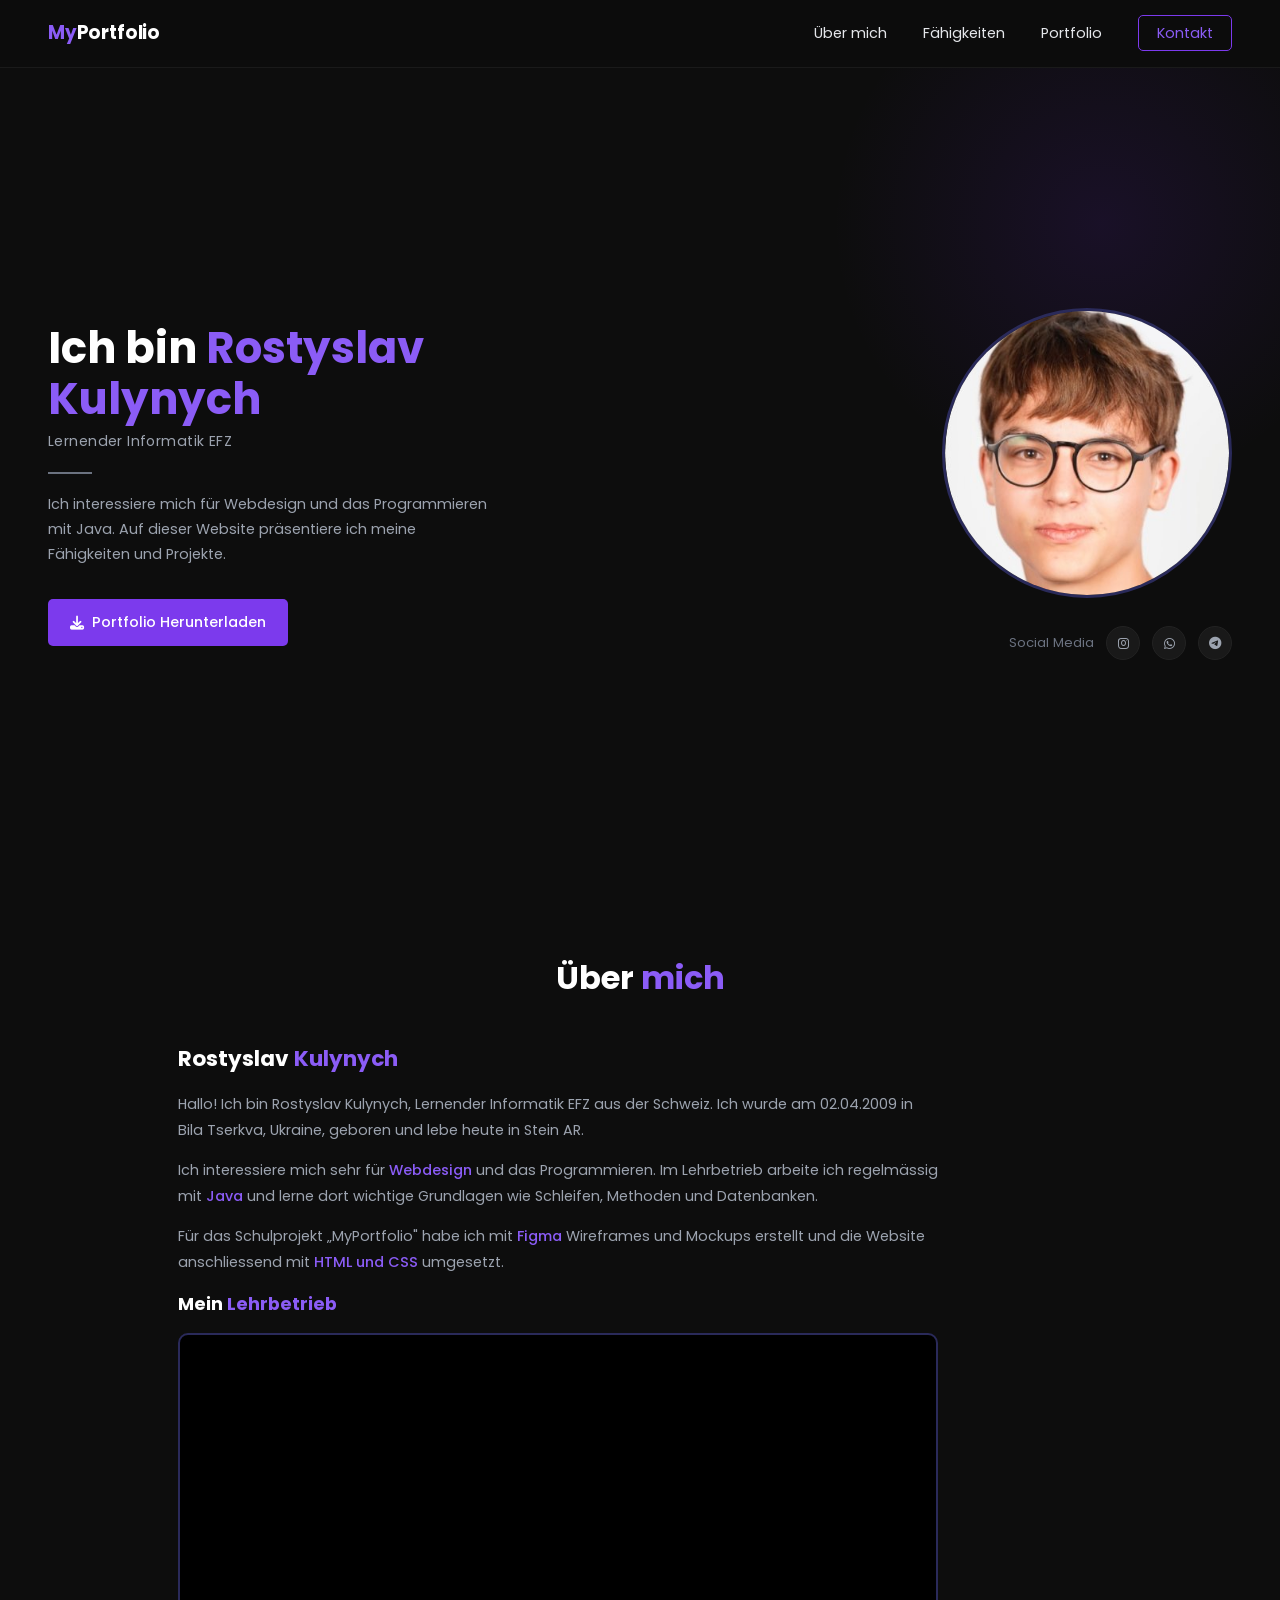
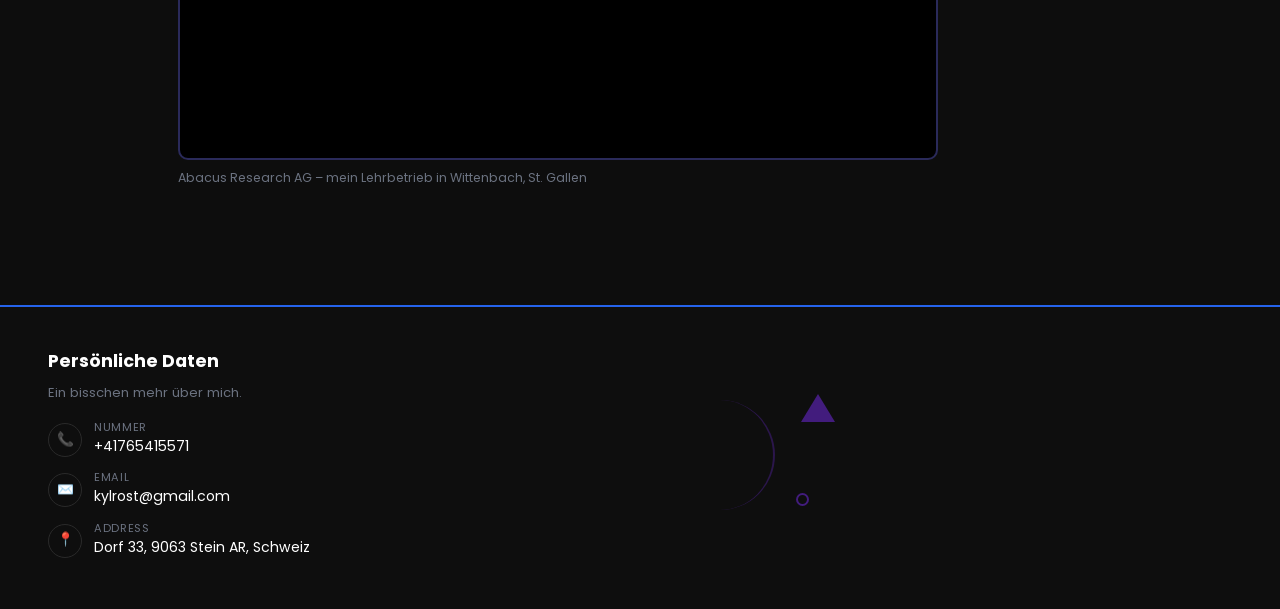
<file: index.html>
<!DOCTYPE html>
<html lang="de">
<head>
  <meta charset="UTF-8">
  <meta name="viewport" content="width=device-width, initial-scale=1.0">
  <meta name="description" content="Portfolio von Rostyslav Kulynych – Lernender Informatik EFZ">
  <title>MyPortfolio – Rostyslav Kulynych</title>
  <link rel="preconnect" href="https://fonts.googleapis.com">
  <link rel="preconnect" href="https://fonts.gstatic.com" crossorigin>
  <link href="https://fonts.googleapis.com/css2?family=Poppins:wght@300;400;500;600;700&display=swap" rel="stylesheet">
  <link rel="stylesheet" href="https://cdnjs.cloudflare.com/ajax/libs/font-awesome/6.5.0/css/all.min.css">
  <link rel="stylesheet" href="style.css">
</head>
<body>

  <div class="page-wrap">
    <main>

      <section class="hero">
        <div class="hero-left">
          <h1>Ich bin <span class="accent">Rostyslav Kulynych</span></h1>
          <p class="hero-role">Lernender Informatik EFZ</p>
          <div class="hero-divider"></div>
          <p class="hero-desc">
            Ich interessiere mich für Webdesign und das Programmieren mit Java.
            Auf dieser Website präsentiere ich meine Fähigkeiten und Projekte.
          </p>
          <a href="Lebenslauf_Rostik_Kulynych.docx" download class="btn-purple">
            <i class="fas fa-download"></i>
            Portfolio Herunterladen
          </a>
        </div>

        <div class="hero-right">
          <div class="profile-ring">
            <img src="photo.png" alt="Rostyslav Kulynych" loading="eager">
          </div>
          <div class="hero-social">
            <span>Social Media</span>
            <a href="https://www.instagram.com/1sleepwalker0_0/" target="_blank" rel="noopener" class="soc-icon" title="Instagram">
              <i class="fab fa-instagram"></i>
            </a>
            <a href="https://wa.me/41765415571" target="_blank" rel="noopener" class="soc-icon" title="WhatsApp">
              <i class="fab fa-whatsapp"></i>
            </a>
            <a href="https://t.me/vvv555777" target="_blank" rel="noopener" class="soc-icon" title="Telegram">
              <i class="fab fa-telegram"></i>
            </a>
          </div>
        </div>
      </section>

      <h2 class="section-heading" id="ueber-mich">Über <span class="accent">mich</span></h2>

      <section class="ueber-wrap">
        <div class="ueber-text ueber-text--full">
          <h3>Rostyslav <span class="accent">Kulynych</span></h3>
          <p>
            Hallo! Ich bin Rostyslav Kulynych, Lernender Informatik EFZ aus der Schweiz.
            Ich wurde am 02.04.2009 in Bila Tserkva, Ukraine, geboren und lebe heute
            in Stein AR.
          </p>
          <p>
            Ich interessiere mich sehr für <strong>Webdesign</strong> und das Programmieren.
            Im Lehrbetrieb arbeite ich regelmässig mit <strong>Java</strong> und lerne
            dort wichtige Grundlagen wie Schleifen, Methoden und Datenbanken.
          </p>
          <p>
            Für das Schulprojekt „MyPortfolio" habe ich mit <strong>Figma</strong>
            Wireframes und Mockups erstellt und die Website anschliessend mit
            <strong>HTML und CSS</strong> umgesetzt.
          </p>
        </div>

        <div class="video-section">
          <h4>Mein <span class="accent">Lehrbetrieb</span></h4>
          <div class="video-wrap">
            <iframe
              src="https://www.youtube.com/embed/ym3JidL4ASI"
              title="Portrait Abacus Research AG"
              allow="accelerometer; autoplay; clipboard-write; encrypted-media; gyroscope; picture-in-picture"
              allowfullscreen
              loading="lazy"
            ></iframe>
          </div>
          <p class="video-caption">Abacus Research AG – mein Lehrbetrieb in Wittenbach, St. Gallen</p>
        </div>
      </section>

    </main>
  </div>

  <script src="shared.js"></script>
</body>
</html>
</file>
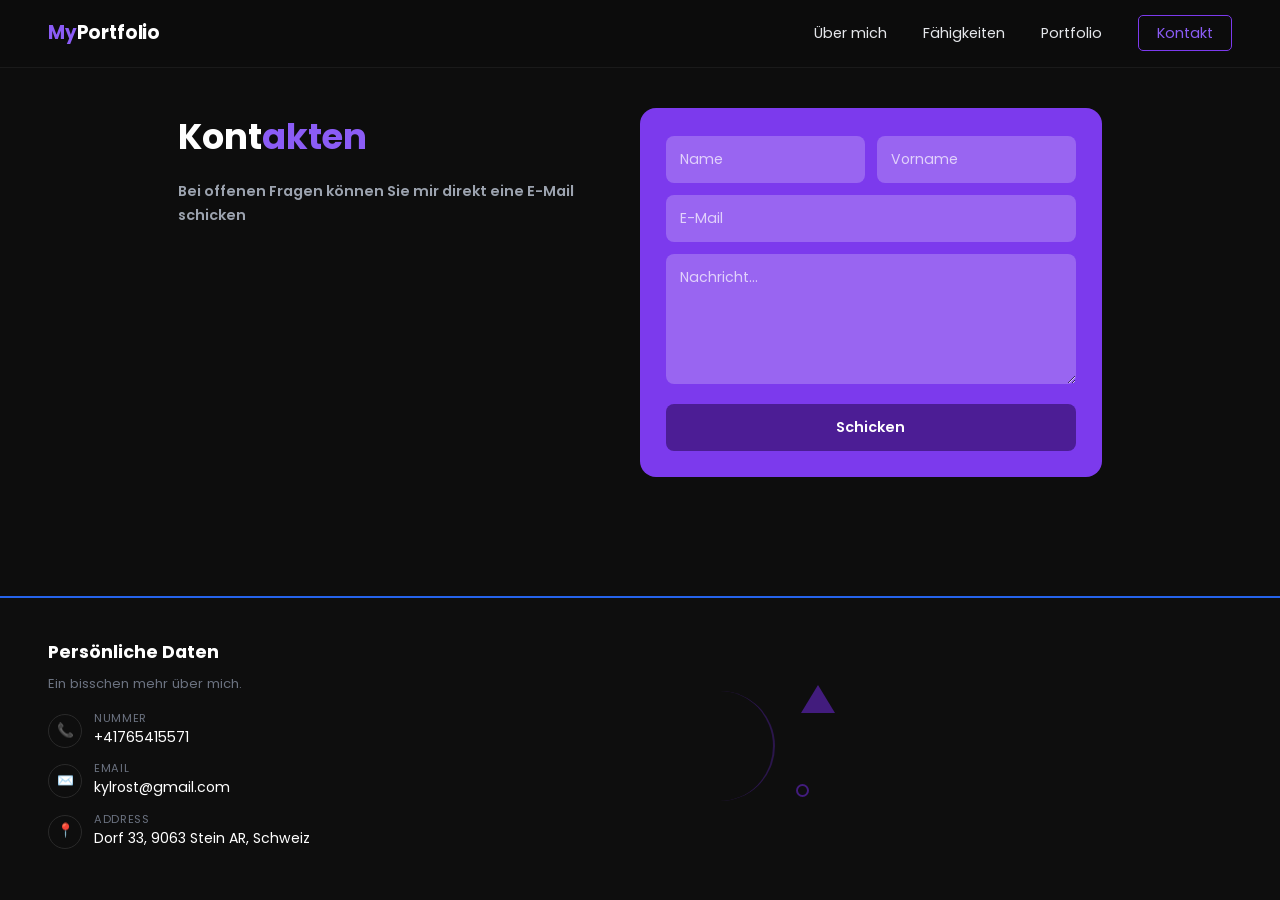
<file: kontakt.html>
<!DOCTYPE html>
<html lang="de">
<head>
  <meta charset="UTF-8">
  <meta name="viewport" content="width=device-width, initial-scale=1.0">
  <meta name="description" content="Kontakt – Rostyslav Kulynych">
  <title>Kontakt – MyPortfolio</title>
  <link rel="preconnect" href="https://fonts.googleapis.com">
  <link rel="preconnect" href="https://fonts.gstatic.com" crossorigin>
  <link href="https://fonts.googleapis.com/css2?family=Poppins:wght@300;400;500;600;700&display=swap" rel="stylesheet">
  <link rel="stylesheet" href="https://cdnjs.cloudflare.com/ajax/libs/font-awesome/6.5.0/css/all.min.css">
  <link rel="stylesheet" href="style.css">
</head>
<body>

  <div class="page-wrap">
    <main>
      <section class="kontakt-wrap">
        <div class="kontakt-left">
          <h2>Kont<span class="accent">akten</span></h2>
          <p>Bei offenen Fragen können Sie mir direkt eine E-Mail schicken</p>
        </div>

        <div class="k-form">
          <div class="k-row">
            <div>
              <label for="k-name" class="hidden-label">Nachname</label>
              <input type="text" id="k-name" class="k-input" placeholder="Name" autocomplete="family-name">
            </div>
            <div>
              <label for="k-vorname" class="hidden-label">Vorname</label>
              <input type="text" id="k-vorname" class="k-input" placeholder="Vorname" autocomplete="given-name">
            </div>
          </div>
          <div class="k-field">
            <label for="k-email" class="hidden-label">E-Mail</label>
            <input type="email" id="k-email" class="k-input" placeholder="E-Mail" autocomplete="email">
          </div>
          <div class="k-field">
            <label for="k-msg" class="hidden-label">Nachricht</label>
            <textarea id="k-msg" class="k-textarea" placeholder="Nachricht..."></textarea>
          </div>
          <button class="k-submit" onclick="sendKontakt()">Schicken</button>
        </div>
      </section>
    </main>
  </div>

  <script src="shared.js"></script>
  <script>
    function sendKontakt() {
      const name    = document.getElementById('k-name').value.trim();
      const vorname = document.getElementById('k-vorname').value.trim();
      const email   = document.getElementById('k-email').value.trim();
      const msg     = document.getElementById('k-msg').value.trim();

      if (!name || !vorname || !email || !msg) {
        alert('Bitte alle Felder ausfüllen.');
        return;
      }
      if (!/^[^\s@]+@[^\s@]+\.[^\s@]+$/.test(email)) {
        alert('Bitte eine gültige E-Mail-Adresse eingeben.');
        return;
      }

      const subject = encodeURIComponent('Nachricht von ' + vorname + ' ' + name);
      const body    = encodeURIComponent(msg + '\n\nVon: ' + vorname + ' ' + name + '\nE-Mail: ' + email);
      window.location.href = 'mailto:kylrost@gmail.com?subject=' + subject + '&body=' + body;
    }
  </script>
</body>
</html>
</file>
<file: style.css>
*, *::before, *::after {
  box-sizing: border-box;
  margin: 0;
  padding: 0;
}

:root {
  --black:      #0d0d0d;
  --black2:     #111111;
  --card:       #191919;
  --purple:     #6d28d9;
  --purple-btn: #7c3aed;
  --purple-lt:  #8b5cf6;
  --purple-form:#7c3aed;
  --purple-form-light: #a78bfa;
  --blue-border:#2563eb;
  --text:       #ffffff;
  --text-dim:   #9ca3af;
  --text-muted: #6b7280;
  --border:     #222222;
  --nav-h:      68px;
}

html { scroll-behavior: smooth; }

body {
  background: var(--black);
  color: var(--text);
  font-family: 'Poppins', 'Segoe UI', sans-serif;
  font-size: 0.94rem;
  line-height: 1.65;
  min-height: 100vh;
  overflow-x: hidden;
}

a { text-decoration: none; color: inherit; }
ul { list-style: none; }
img { max-width: 100%; display: block; }
button { cursor: pointer; font-family: inherit; }

.navbar {
  position: fixed;
  top: 0; left: 0;
  width: 100%;
  height: var(--nav-h);
  background: rgba(13,13,13,0.97);
  backdrop-filter: blur(10px);
  display: flex;
  align-items: center;
  justify-content: space-between;
  padding: 0 48px;
  z-index: 9999;
  border-bottom: 1px solid #1a1a1a;
}

.nav-logo {
  font-size: 1.15rem;
  font-weight: 700;
  letter-spacing: -.01em;
}
.nav-logo .accent { color: var(--purple-lt); }

.nav-links {
  display: flex;
  align-items: center;
  gap: 36px;
}
.nav-links a {
  font-size: .9rem;
  font-weight: 400;
  color: #e5e7eb;
  transition: color .18s;
}
.nav-links a:hover,
.nav-links a.active { color: var(--purple-lt); }

.nav-links a.nav-kontakt {
  border: 1px solid var(--purple-btn);
  color: var(--purple-lt);
  padding: 7px 18px;
  border-radius: 5px;
  transition: background .18s, color .18s;
}
.nav-links a.nav-kontakt:hover {
  background: var(--purple-btn);
  color: #fff;
}

.hamburger {
  display: none;
  flex-direction: column;
  gap: 5px;
  background: none;
  border: none;
  padding: 4px;
}
.hamburger span {
  display: block;
  width: 24px; height: 2px;
  background: #fff;
  transition: all .3s;
}
.hamburger.open span:nth-child(1) { transform: translateY(7px) rotate(45deg); }
.hamburger.open span:nth-child(2) { opacity: 0; }
.hamburger.open span:nth-child(3) { transform: translateY(-7px) rotate(-45deg); }

.page-wrap {
  padding-top: var(--nav-h);
  min-height: 100vh;
  display: flex;
  flex-direction: column;
}
main { flex: 1; }

footer {
  background: #0e0e0e;
  border-top: 2px solid var(--blue-border);
  padding: 40px 48px 36px;
  margin-top: auto;
}
.footer-grid {
  display: grid;
  grid-template-columns: 1fr 1fr 1fr;
  gap: 32px;
  max-width: 860px;
}
.footer-title {
  font-size: 1.1rem;
  font-weight: 700;
  margin-bottom: 6px;
}
.footer-subtitle {
  font-size: .82rem;
  color: var(--text-muted);
  margin-bottom: 18px;
}
.footer-row {
  display: flex;
  align-items: flex-start;
  gap: 12px;
  margin-bottom: 14px;
}
.footer-icon {
  width: 34px; height: 34px;
  border-radius: 50%;
  border: 1px solid #2a2a2a;
  display: flex; align-items: center; justify-content: center;
  font-size: .85rem;
  flex-shrink: 0;
  margin-top: 1px;
}
.footer-info-label {
  font-size: .7rem;
  color: var(--text-muted);
  text-transform: uppercase;
  letter-spacing: .06em;
  line-height: 1;
  margin-bottom: 2px;
}
.footer-info-val {
  font-size: .88rem;
  color: var(--text);
}
.footer-deco {
  position: relative;
  display: flex;
  align-items: center;
  justify-content: center;
  grid-column: 3;
}
.deco-wrap {
  position: relative;
  width: 160px; height: 160px;
}
.deco-tri {
  position: absolute;
  top: 14px; right: 20px;
  width: 0; height: 0;
  border-left: 17px solid transparent;
  border-right: 17px solid transparent;
  border-bottom: 28px solid rgba(109,40,217,.55);
}
.deco-tri-outline {
  position: absolute;
  top: 52px; right: 54px;
  width: 0; height: 0;
  border-left: 15px solid transparent;
  border-right: 15px solid transparent;
  border-bottom: 25px solid transparent;
  border-top: none;
  outline: 2px solid rgba(109,40,217,.4);
}
.deco-dot {
  position: absolute;
  bottom: 34px; right: 46px;
  width: 13px; height: 13px;
  border-radius: 50%;
  border: 2px solid rgba(109,40,217,.55);
}
.deco-curve {
  position: absolute;
  left: 10px; top: 20px;
  width: 70px; height: 110px;
  border-right: 2px solid rgba(109,40,217,.3);
  border-radius: 0 55px 55px 0;
}

.hero {
  min-height: calc(100vh - var(--nav-h));
  display: flex;
  align-items: center;
  justify-content: space-between;
  padding: 0 48px;
  position: relative;
  overflow: hidden;
  gap: 40px;
}
.hero::before {
  content: '';
  position: absolute;
  top: -15%; right: -8%;
  width: 560px; height: 560px;
  background: radial-gradient(circle, rgba(109,40,217,.13) 0%, transparent 68%);
  pointer-events: none;
}

.hero-left { max-width: 520px; z-index: 1; }
.hero-left h1 {
  font-size: clamp(1.8rem, 3.4vw, 2.8rem);
  font-weight: 700;
  line-height: 1.18;
  margin-bottom: 6px;
}
.hero-left h1 .accent { color: var(--purple-lt); }
.hero-role {
  font-size: .88rem;
  color: var(--text-dim);
  letter-spacing: .03em;
  margin-bottom: 18px;
}
.hero-divider {
  width: 44px; height: 2px;
  background: var(--text-muted);
  margin-bottom: 18px;
}
.hero-desc {
  font-size: .9rem;
  color: var(--text-dim);
  line-height: 1.75;
  margin-bottom: 32px;
  max-width: 450px;
}

.btn-purple {
  display: inline-flex;
  align-items: center;
  gap: 8px;
  background: var(--purple-btn);
  color: #fff;
  border: none;
  border-radius: 5px;
  padding: 12px 22px;
  font-size: .88rem;
  font-weight: 500;
  transition: background .18s, transform .15s;
  text-decoration: none;
}
.btn-purple:hover { background: var(--purple-lt); transform: translateY(-1px); }

.hero-right {
  flex-shrink: 0;
  display: flex;
  flex-direction: column;
  align-items: flex-end;
  gap: 20px;
  z-index: 1;
}
.profile-ring {
  width: 290px; height: 290px;
  border-radius: 50%;
  overflow: hidden;
  border: 3px solid #2a2a5a;
  background: #1a1a2e;
  display: flex; align-items: center; justify-content: center;
}
.profile-ring img {
  width: 100%; height: 100%; object-fit: cover;
}

.hero-social {
  display: flex;
  align-items: center;
  gap: 12px;
  margin-top: 8px;
}
.hero-social span {
  font-size: .82rem;
  color: var(--text-muted);
}
.soc-icon {
  width: 34px; height: 34px;
  border-radius: 50%;
  background: var(--card);
  border: 1px solid var(--border);
  display: flex; align-items: center; justify-content: center;
  font-size: .8rem;
  color: var(--text-dim);
  transition: border-color .18s, color .18s;
}
.soc-icon:hover { border-color: var(--purple-lt); color: var(--purple-lt); }

.section-heading {
  text-align: center;
  font-size: clamp(1.4rem, 2.5vw, 2rem);
  font-weight: 700;
  padding: 52px 0 36px;
}
.section-heading .accent { color: var(--purple-lt); }

.ueber-wrap {
  max-width: 1020px;
  margin: 0 auto;
  padding: 0 48px 64px;
}
.ueber-grid {
  display: grid;
  grid-template-columns: 280px 1fr;
  gap: 52px;
  align-items: start;
  margin-bottom: 52px;
}
.ueber-img {
  width: 100%;
  aspect-ratio: 1;
  border-radius: 12px;
  overflow: hidden;
  border: 2px solid #2a2a5a;
  background: #1a1a2e;
}
.ueber-img img { width: 100%; height: 100%; object-fit: cover; }

.ueber-text h3 {
  font-size: 1.35rem;
  font-weight: 700;
  margin-bottom: 16px;
}
.ueber-text h3 .accent { color: var(--purple-lt); }
.ueber-text p {
  font-size: .9rem;
  color: var(--text-dim);
  line-height: 1.8;
  margin-bottom: 14px;
}
.ueber-text p strong { color: var(--purple-lt); font-weight: 500; }

.video-section { margin-bottom: 52px; }
.video-section h4 {
  font-size: 1.1rem;
  font-weight: 700;
  margin-bottom: 14px;
}
.video-section h4 .accent { color: var(--purple-lt); }
.video-wrap {
  width: 100%;
  max-width: 760px;
  aspect-ratio: 16/9;
  border-radius: 10px;
  overflow: hidden;
  border: 2px solid #2a2a5a;
  background: #000;
}
.video-wrap iframe { width: 100%; height: 100%; border: none; }
.video-caption {
  font-size: .78rem;
  color: var(--text-muted);
  margin-top: 8px;
}

.skills-wrap {
  max-width: 1020px;
  margin: 0 auto;
  padding: 0 48px 64px;
}
.skills-icons {
  display: flex;
  gap: 18px;
  flex-wrap: wrap;
  margin-bottom: 36px;
}
.skill-tile {
  width: 108px; height: 108px;
  background: var(--card);
  border: 1px solid var(--border);
  border-radius: 14px;
  display: flex; align-items: center; justify-content: center;
  transition: border-color .18s, transform .18s;
}
.skill-tile:hover { border-color: var(--purple-lt); transform: translateY(-3px); }
.skill-tile img { width: 66px; height: 66px; object-fit: contain; }

.skills-desc { display: flex; flex-direction: column; gap: 18px; }
.skills-desc p { font-size: .9rem; color: var(--text-dim); line-height: 1.8; }
.skills-desc p strong { color: var(--purple-lt); font-weight: 500; }

.portfolio-wrap {
  max-width: 1020px;
  margin: 0 auto;
  padding: 0 48px 64px;
}
.portfolio-list { display: flex; flex-direction: column; gap: 20px; }

.p-card {
  display: flex;
  align-items: center;
  gap: 28px;
  background: var(--card);
  border: 1px solid var(--border);
  border-radius: 12px;
  padding: 20px 24px;
  transition: border-color .18s, transform .18s;
}
.p-card:hover { border-color: #2a2a5a; transform: translateY(-2px); }

.p-thumb {
  flex-shrink: 0;
  width: 220px; height: 136px;
  border-radius: 8px;
  overflow: hidden;
  background: #111;
  border: 1px solid var(--border);
  display: flex; align-items: center; justify-content: center;
}
.p-thumb img { width: 100%; height: 100%; object-fit: contain; padding: 12px; }
.p-thumb-code {
  background: #0d1117;
  padding: 10px;
  font-family: monospace;
  font-size: .6rem;
  color: #9ca3af;
  text-align: left;
  width: 100%; height: 100%;
  white-space: pre;
  overflow: hidden;
}
.p-thumb-logo {
  background: #0f0f2a;
  font-family: inherit;
  font-weight: 700;
  font-size: 1rem;
}
.p-thumb-logo .acc { color: var(--purple-lt); }

.p-text h3 {
  font-size: 1rem;
  font-weight: 600;
  margin-bottom: 6px;
  line-height: 1.4;
}
.p-text p { font-size: .88rem; color: var(--text-dim); line-height: 1.65; }

.kontakt-wrap {
  max-width: 1020px;
  margin: 0 auto;
  padding: 40px 48px 64px;
  display: grid;
  grid-template-columns: 1fr 1.15fr;
  gap: 60px;
  align-items: start;
}
.kontakt-left h2 {
  font-size: clamp(1.6rem, 3vw, 2.2rem);
  font-weight: 700;
  margin-bottom: 14px;
}
.kontakt-left h2 .accent { color: var(--purple-lt); }
.kontakt-left p { font-size: .9rem; color: var(--text-dim); font-weight: 600; }

.k-form {
  background: var(--purple-form);
  border-radius: 16px;
  padding: 28px 26px 26px;
}
.k-row {
  display: grid;
  grid-template-columns: 1fr 1fr;
  gap: 12px;
  margin-bottom: 12px;
}
.k-input, .k-textarea {
  width: 100%;
  background: rgba(255,255,255,.22);
  border: none;
  border-radius: 8px;
  padding: 13px 14px;
  color: #fff;
  font-family: inherit;
  font-size: .88rem;
  outline: none;
  transition: background .18s;
}
.k-input::placeholder, .k-textarea::placeholder { color: rgba(255,255,255,.7); }
.k-input:focus, .k-textarea:focus { background: rgba(255,255,255,.28); }
.k-field { margin-bottom: 12px; }
.k-textarea { height: 130px; resize: vertical; }

.k-submit {
  width: 100%;
  background: #4c1d95;
  color: #fff;
  border: none;
  border-radius: 8px;
  padding: 13px;
  font-size: .9rem;
  font-weight: 600;
  cursor: pointer;
  transition: background .18s;
}
.k-submit:hover { background: #3b0764; }

@media (max-width: 900px) {
  .navbar { padding: 0 24px; }
  .hero { flex-direction: column; text-align: center; padding: 40px 24px 48px; }
  .hero-left .hero-divider { margin: 16px auto; }
  .hero-right { align-items: center; }
  .profile-ring { width: 200px; height: 200px; }
  .hero-social { justify-content: center; }
  .ueber-grid { grid-template-columns: 1fr; gap: 28px; }
  .ueber-img { max-width: 260px; }
  .kontakt-wrap { grid-template-columns: 1fr; gap: 32px; }
  .footer-grid { grid-template-columns: 1fr 1fr; }
  .footer-deco { display: none; }
  .ueber-wrap, .skills-wrap, .portfolio-wrap { padding: 0 24px 48px; }
  .kontakt-wrap { padding: 24px 24px 48px; }
}
@media (max-width: 620px) {
  .nav-links {
    display: none;
    position: absolute;
    top: var(--nav-h); left: 0;
    width: 100%;
    background: #111;
    flex-direction: column;
    align-items: flex-start;
    padding: 16px 24px;
    gap: 16px;
    border-bottom: 1px solid var(--border);
  }
  .nav-links.open { display: flex; }
  .hamburger { display: flex; }
  .p-card { flex-direction: column; }
  .p-thumb { width: 100%; height: 180px; }
  .k-row { grid-template-columns: 1fr; }
  .footer-grid { grid-template-columns: 1fr; }
  .skills-icons { gap: 12px; }
  .skill-tile { width: 80px; height: 80px; }
  .skill-tile img { width: 48px; height: 48px; }
}

a.profile-ring {
  display: block;
  transition: transform .2s, box-shadow .2s;
}
a.profile-ring:hover {
  transform: scale(1.03);
  box-shadow: 0 0 0 4px var(--purple-btn);
}
.profile-ring:not(:has(img[src*="placeholder"])):has(img) .profile-ring,
.img-fallback {
  display: flex;
  align-items: center;
  justify-content: center;
  font-size: 4rem;
  opacity: .35;
  width: 100%;
  height: 100%;
}

.ueber-text--full { max-width: 760px; }

.hidden-label {
  display: none;
}
</file>
